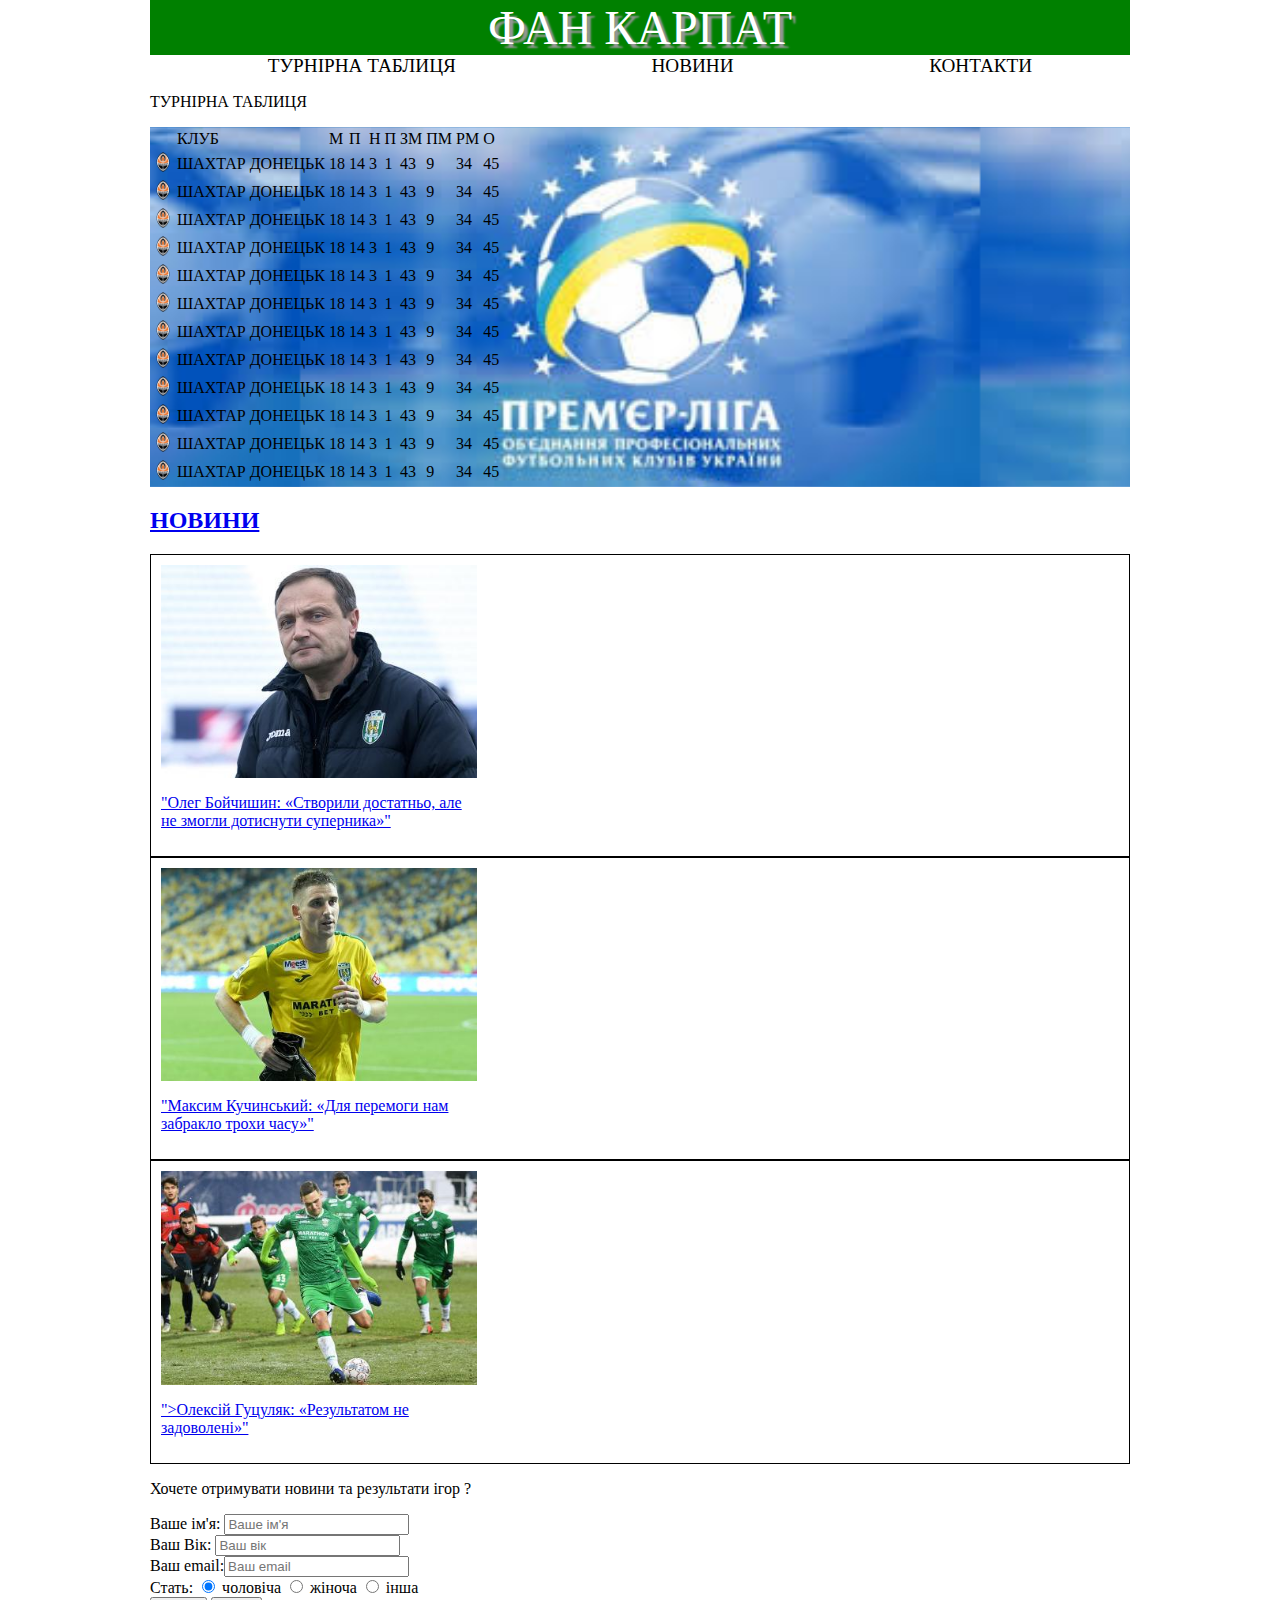
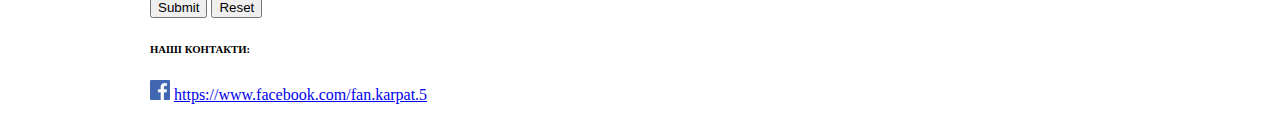
<file: index.html>
<!DOCTYPE html>
<html lang="uk">
<head>
    <meta charset="UTF-8">
    <meta name="viewport" content="width=device-width, initial-scale=1.0">
    <meta http-equiv="X-UA-Compatible" content="ie=edge">
    <title>ФАН КАРПАТ</title>
    <link rel="stylesheet" href="css/index.css">
</head>
<body>
    <header>
        <nav>
            <p class="logo">ФАН КАРПАТ</p>
            <ul class="menu">
                <li><a href="#tournament-table">турнірна таблиця</a></li>
                <li><a href="#news-start">новини</a></li>
                <li><a href="#solutions">контакти</a></li>
            </ul>
        </nav>
    </header>
        <p>ТУРНІРНА ТАБЛИЦЯ</p>
    <section id="tournament-table">
        <table>
            <tr>
                <td></td><td>КЛУБ</td><td>М</td><td>П</td><td>Н</td><td>П</td><td>ЗМ</td><td>ПМ</td><td>РМ</td><td>О</td>
            </tr>
            <tr>
                <td><img src="img/shahtar.png" alt="шахтар-лого" height="20"/><td>ШАХТАР ДОНЕЦЬК</td><td>18</td><td>14</td><td>3</td><td>1</td><td>43</td><td>9</td><td>34</td><td>45</td>
            </tr>
            <tr>
                <td><img src="img/shahtar.png" alt="шахтар-лого" height="20"/><td>ШАХТАР ДОНЕЦЬК</td><td>18</td><td>14</td><td>3</td><td>1</td><td>43</td><td>9</td><td>34</td><td>45</td>
            </tr>
            <tr>
                <td><img src="img/shahtar.png" alt="шахтар-лого" height="20"/><td>ШАХТАР ДОНЕЦЬК</td><td>18</td><td>14</td><td>3</td><td>1</td><td>43</td><td>9</td><td>34</td><td>45</td>
            </tr>
            <tr>
                <td><img src="img/shahtar.png" alt="шахтар-лого" height="20"/><td>ШАХТАР ДОНЕЦЬК</td><td>18</td><td>14</td><td>3</td><td>1</td><td>43</td><td>9</td><td>34</td><td>45</td>
            </tr>
            <tr>
                <td><img src="img/shahtar.png" alt="шахтар-лого" height="20"/><td>ШАХТАР ДОНЕЦЬК</td><td>18</td><td>14</td><td>3</td><td>1</td><td>43</td><td>9</td><td>34</td><td>45</td>
            </tr>
            <tr>
                <td><img src="img/shahtar.png" alt="шахтар-лого" height="20"/><td>ШАХТАР ДОНЕЦЬК</td><td>18</td><td>14</td><td>3</td><td>1</td><td>43</td><td>9</td><td>34</td><td>45</td>
            </tr>
            <tr>
                <td><img src="img/shahtar.png" alt="шахтар-лого" height="20"/><td>ШАХТАР ДОНЕЦЬК</td><td>18</td><td>14</td><td>3</td><td>1</td><td>43</td><td>9</td><td>34</td><td>45</td>
            </tr>
            <tr>
                <td><img src="img/shahtar.png" alt="шахтар-лого" height="20"/><td>ШАХТАР ДОНЕЦЬК</td><td>18</td><td>14</td><td>3</td><td>1</td><td>43</td><td>9</td><td>34</td><td>45</td>
            </tr>
            <tr>
                <td><img src="img/shahtar.png" alt="шахтар-лого" height="20"/><td>ШАХТАР ДОНЕЦЬК</td><td>18</td><td>14</td><td>3</td><td>1</td><td>43</td><td>9</td><td>34</td><td>45</td>
            </tr>
            <tr>
                <td><img src="img/shahtar.png" alt="шахтар-лого" height="20"/><td>ШАХТАР ДОНЕЦЬК</td><td>18</td><td>14</td><td>3</td><td>1</td><td>43</td><td>9</td><td>34</td><td>45</td>
            </tr>
            <tr>
                <td><img src="img/shahtar.png" alt="шахтар-лого" height="20"/><td>ШАХТАР ДОНЕЦЬК</td><td>18</td><td>14</td><td>3</td><td>1</td><td>43</td><td>9</td><td>34</td><td>45</td>
            </tr>
            <tr>
                <td><img src="img/shahtar.png" alt="шахтар-лого" height="20"/><td>ШАХТАР ДОНЕЦЬК</td><td>18</td><td>14</td><td>3</td><td>1</td><td>43</td><td>9</td><td>34</td><td>45</td>
            </tr>
        </table>
    </section>
    
    <h2 id="news-start"><a href="news.html">НОВИНИ</a></h2>
        
    <div class="news-list">
        <articles class="news-article">
            <a href="news1.html"><img src="img/news1.jpg" alt="Бойчишин фото" /><p>"Олег Бойчишин: «Створили достатньо, але не змогли дотиснути суперника»"</p></a>
        </articles>
        
        <articles class="news-article">
            <a href="news2.html"><img src="img/news2.jpg" alt="Кучинський фото" /><p>"Максим Кучинський: «Для перемоги нам забракло трохи часу»"</p></a>
        </articles>
        
        <articles class="news-article">
            <a href="news3.html"><img src="img/news3.jpg" alt="Гуцуляк фото" /><p>">Олексій Гуцуляк: «Результатом не задоволені»"</p></a>
        </articles>
    </div>
    
    <section>
        <p>Хочете отримувати новини та результати ігор ?</p>
        <form method="POST" action="https://formspree.io/vedernikovmax@gmail.com">
            <label>
                Ваше ім'я: <input type="text" placeholder="Ваше ім'я"
                                name="user-name" required>
            </label>  
            <br>
            <label>
                Ваш Вік: <input type="number" placeholder="Ваш вік"
                                name="user-age" required>
            </label>  
            <br>

            <label>
                Ваш email:<input type="email" placeholder="Ваш email"
                             name="user-email" required>
            </label> 
            <br>
            <label>Стать:</label>
            <label>
                <input type="radio" name="gender" value="male" checked>
                чоловіча
            </label>    
            <label>
                <input type="radio" name="gender" value="fimale">
                жіноча
            </label>    
            <label>
                <input type="radio" name="gender" value="other">
                інша
            </label> 
            <br>
            <input type="submit">
            <input type="reset">
        </form>
    </section>

    <footer>
       <h6>НАШІ КОНТАКТИ:</h6>
         <p>
           <img src="facebook.png" alt="фейсбук-лого" height="20"/>
               <a href="https://www.facebook.com/fan.karpat.5" >
                   https://www.facebook.com/fan.karpat.5
                </a>
        </p>
    </footer>
</body>
</html>
</file>
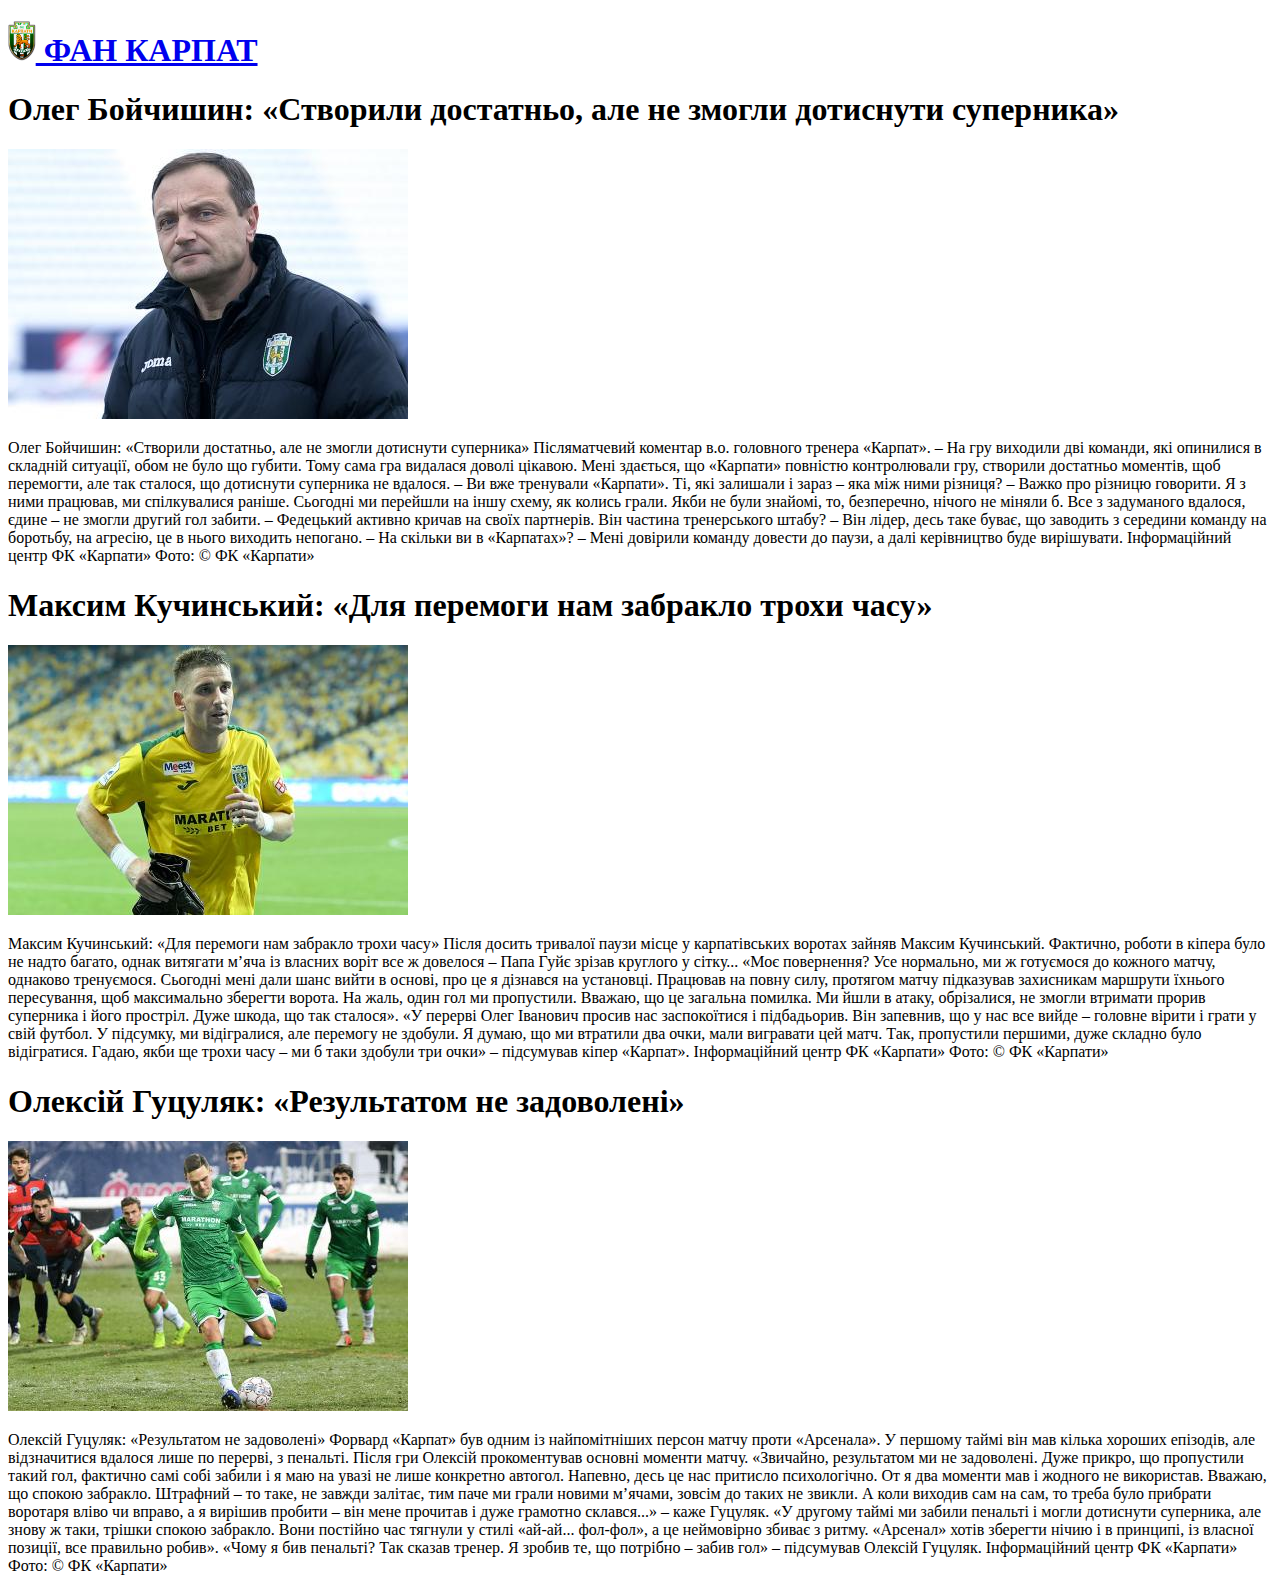
<file: news.html>
<!DOCTYPE html>
<html lang="ek">
<head>
    <meta charset="UTF-8">
    <meta name="viewport" content="width=device-width, initial-scale=1.0">
    <meta http-equiv="X-UA-Compatible" content="ie=edge">
    <title>Новини ФАН КАРПАТ</title>
</head>
<body>
    <header>
        <h1><a href="index.html"><img src="logo-karpaty.png" alt="карпати-лого" height="40"/> ФАН КАРПАТ</a></h1>
    </header>
    
    <article>
        <h1>Олег Бойчишин: «Створили достатньо, але не змогли дотиснути суперника»</h1>
        <img src="img/news1.jpg" alt="Бойчишин фото" />
        <p>
            Олег Бойчишин: «Створили достатньо, але не змогли дотиснути суперника»

            Післяматчевий коментар в.о. головного тренера «Карпат».
            
            – На гру виходили дві команди, які опинилися в складній ситуації, обом не було що губити. Тому сама гра видалася доволі цікавою. Мені здається, що «Карпати» повністю контролювали гру, створили достатньо моментів, щоб перемогти, але так сталося, що дотиснути суперника не вдалося.
            
            – Ви вже тренували «Карпати». Ті, які залишали і зараз – яка між ними різниця?
            – Важко про різницю говорити. Я з ними працював, ми спілкувалися раніше. Сьогодні ми перейшли на іншу схему, як колись грали. Якби не були знайомі, то, безперечно, нічого не міняли б. Все з задуманого вдалося, єдине – не змогли другий гол забити. 
            
            – Федецький активно кричав на своїх партнерів. Він частина тренерського штабу?
            – Він лідер, десь таке буває, що заводить з середини команду на боротьбу, на агресію, це в нього виходить непогано.
            
            – На скільки ви в «Карпатах»?
            – Мені довірили команду довести до паузи, а далі керівництво буде вирішувати. 
            
            
            Інформаційний центр ФК «Карпати»
            Фото: © ФК «Карпати»
        </p>
    </article>
    
    <article>
        <h1>Максим Кучинський: «Для перемоги нам забракло трохи часу»</h1>
        <img src="img/news2.jpg" alt="Кучинський фото" />
        <p>
            Максим Кучинський: «Для перемоги нам забракло трохи часу»

            Після досить тривалої паузи місце у карпатівських воротах зайняв Максим Кучинський. Фактично, роботи в кіпера було не надто багато, однак витягати м’яча із власних воріт все ж довелося – Папа Гуйє зрізав круглого у сітку... 
            
            «Моє повернення? Усе нормально, ми ж готуємося до кожного матчу, однаково тренуємося. Сьогодні мені дали шанс вийти в основі, про це я дізнався на установці. Працював на повну силу, протягом матчу підказував захисникам маршрути їхнього пересування, щоб максимально зберегти ворота. На жаль, один гол ми пропустили. Вважаю, що це загальна помилка. Ми йшли в атаку, обрізалися, не змогли втримати прорив суперника і його простріл. Дуже шкода, що так сталося». 
            
            «У перерві Олег Іванович просив нас заспокоїтися і підбадьорив. Він запевнив, що у нас все вийде – головне вірити і грати у свій футбол. У підсумку, ми відігралися, але перемогу не здобули. Я думаю, що ми втратили два очки, мали вигравати цей матч. Так, пропустили першими, дуже складно було відігратися. Гадаю, якби ще трохи часу – ми б таки здобули три очки» – підсумував кіпер «Карпат». 
            
            
            Інформаційний центр ФК «Карпати»
            Фото: © ФК «Карпати»
        </p>
    </article>
    
    <article>
        <h1>Олексій Гуцуляк: «Результатом не задоволені»</h1>
        <img src="img/news3.jpg" alt="Гуцуляк фото" />
        <p>
            Олексій Гуцуляк: «Результатом не задоволені»

            Форвард «Карпат» був одним із найпомітніших персон матчу проти «Арсенала». У першому таймі він мав кілька хороших епізодів, але відзначитися вдалося лише по перерві, з пенальті. Після гри Олексій прокоментував основні моменти матчу. 
            
            «Звичайно, результатом ми не задоволені. Дуже прикро, що пропустили такий гол, фактично самі собі забили і я маю на увазі не лише конкретно автогол. Напевно, десь це нас притисло психологічно. От я два моменти мав і жодного не використав. Вважаю, що спокою забракло. Штрафний – то таке, не завжди залітає, тим паче ми грали новими м’ячами, зовсім до таких не звикли. А коли виходив сам на сам, то треба було прибрати воротаря вліво чи вправо, а я вирішив пробити – він мене прочитав і дуже грамотно склався...» – каже Гуцуляк. 
            
            «У другому таймі ми забили пенальті і могли дотиснути суперника, але знову ж таки, трішки спокою забракло. Вони постійно час тягнули у стилі «ай-ай... фол-фол», а це неймовірно збиває з ритму. «Арсенал» хотів зберегти нічию і в принципі, із власної позиції, все правильно робив». 
            
            «Чому я бив пенальті? Так сказав тренер. Я зробив те, що потрібно – забив гол» – підсумував Олексій Гуцуляк.
            
            
            Інформаційний центр ФК «Карпати»
            Фото: © ФК «Карпати»
        </p>
    </article>

</body>
</html>
</file>
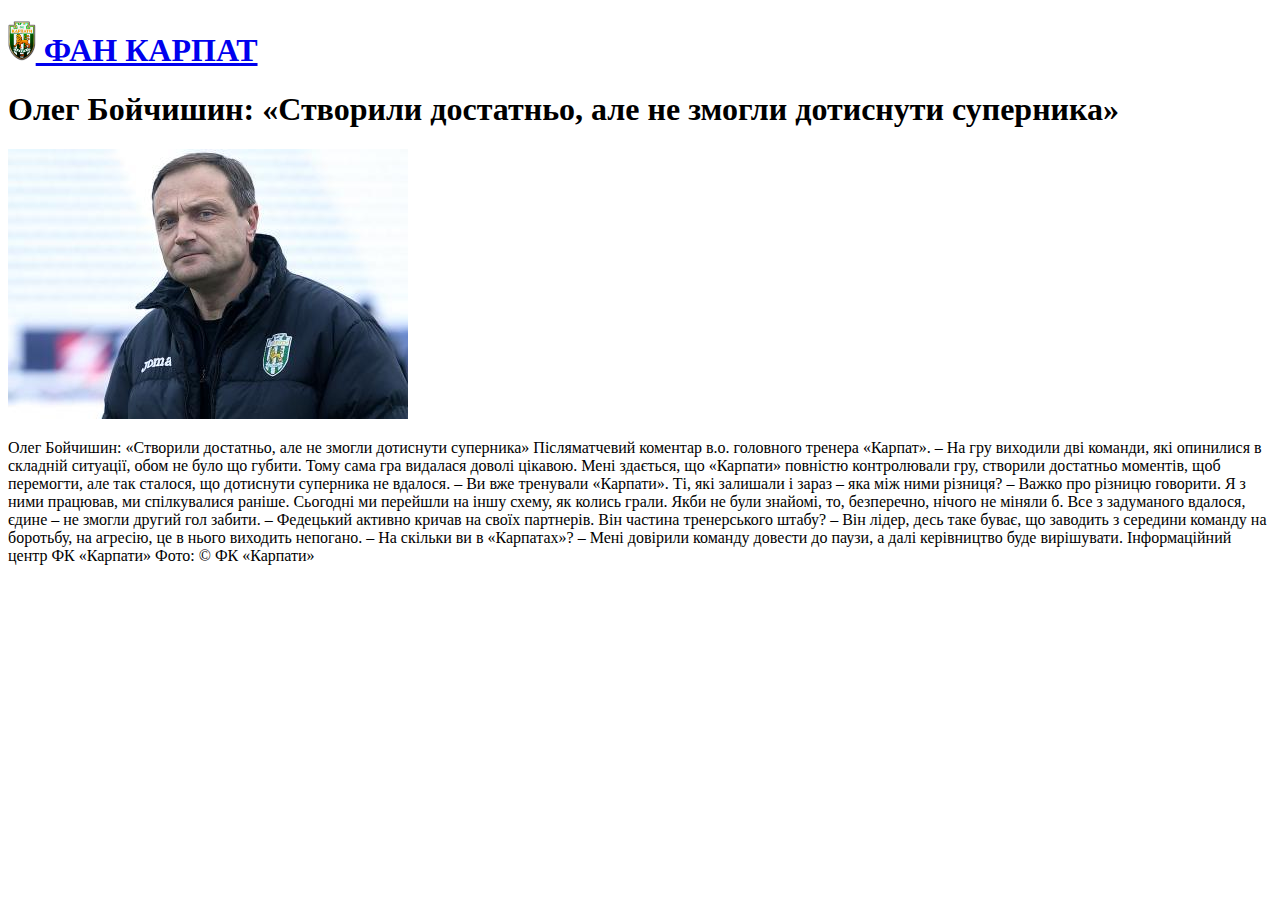
<file: news1.html>
<!DOCTYPE html>
<html lang="ek">
<head>
    <meta charset="UTF-8">
    <meta name="viewport" content="width=device-width, initial-scale=1.0">
    <meta http-equiv="X-UA-Compatible" content="ie=edge">
    <title>Новини ФАН КАРПАТ</title>
</head>
<body>
    
    <header>
        <h1><a href="index.html"><img src="logo-karpaty.png" alt="карпати-лого" height="40"/> ФАН КАРПАТ</a></h1>
    </header>
    
    <article>
        <h1>Олег Бойчишин: «Створили достатньо, але не змогли дотиснути суперника»</h1>
        <img src="img/news1.jpg" alt="Бойчишин фото" />
        <p>
            Олег Бойчишин: «Створили достатньо, але не змогли дотиснути суперника»

            Післяматчевий коментар в.о. головного тренера «Карпат».
            
            – На гру виходили дві команди, які опинилися в складній ситуації, обом не було що губити. Тому сама гра видалася доволі цікавою. Мені здається, що «Карпати» повністю контролювали гру, створили достатньо моментів, щоб перемогти, але так сталося, що дотиснути суперника не вдалося.
            
            – Ви вже тренували «Карпати». Ті, які залишали і зараз – яка між ними різниця?
            – Важко про різницю говорити. Я з ними працював, ми спілкувалися раніше. Сьогодні ми перейшли на іншу схему, як колись грали. Якби не були знайомі, то, безперечно, нічого не міняли б. Все з задуманого вдалося, єдине – не змогли другий гол забити. 
            
            – Федецький активно кричав на своїх партнерів. Він частина тренерського штабу?
            – Він лідер, десь таке буває, що заводить з середини команду на боротьбу, на агресію, це в нього виходить непогано.
            
            – На скільки ви в «Карпатах»?
            – Мені довірили команду довести до паузи, а далі керівництво буде вирішувати. 
            
            
            Інформаційний центр ФК «Карпати»
            Фото: © ФК «Карпати»
        </p>
    </article>
    
</body>
</html>
</file>
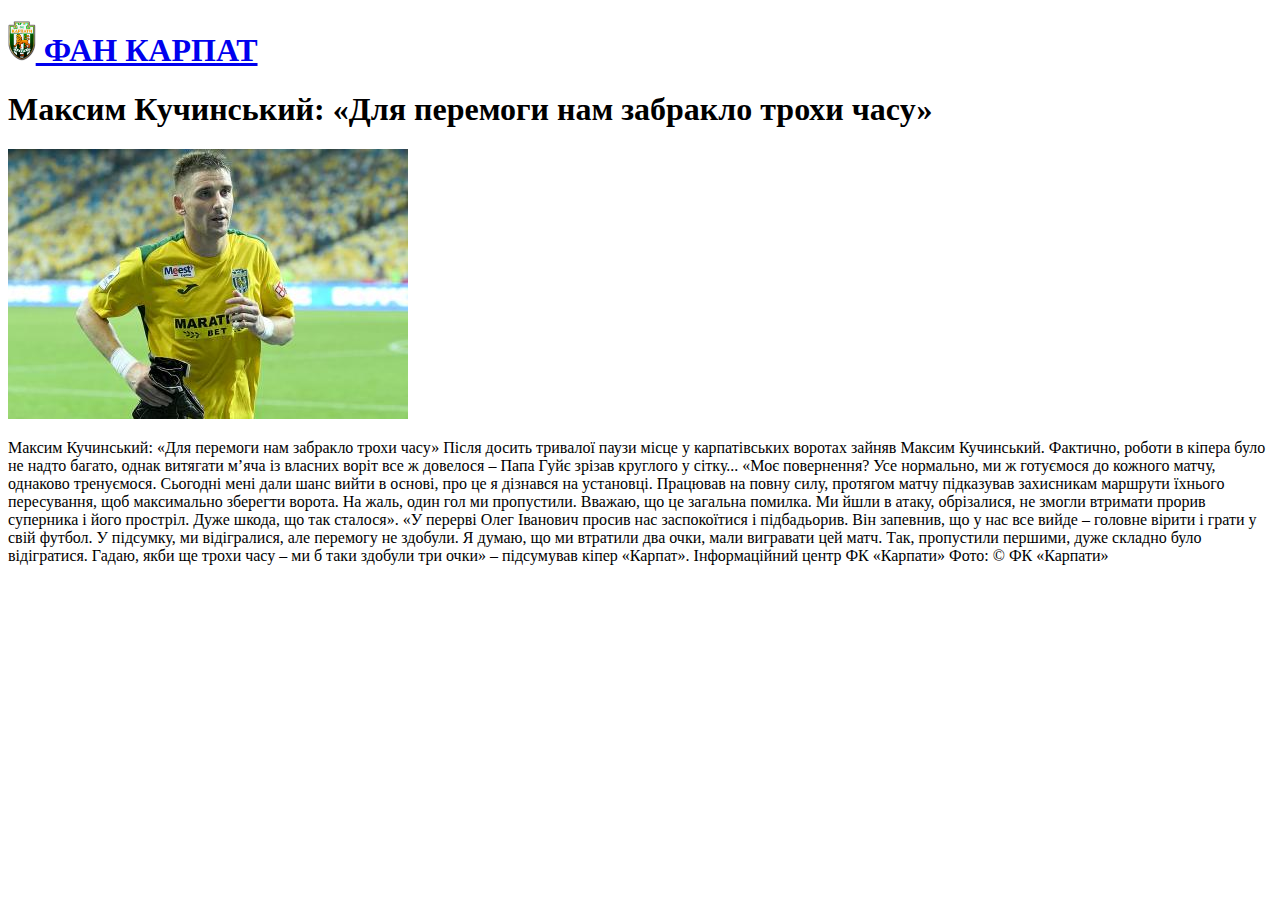
<file: news2.html>
<!DOCTYPE html>
<html lang="ek">
<head>
    <meta charset="UTF-8">
    <meta name="viewport" content="width=device-width, initial-scale=1.0">
    <meta http-equiv="X-UA-Compatible" content="ie=edge">
    <title>Новини ФАН КАРПАТ</title>
</head>
<body>
    
    <header>
        <h1><a href="index.html"><img src="logo-karpaty.png" alt="карпати-лого" height="40"/> ФАН КАРПАТ</a></h1>
    </header>
    
    <article>
        <h1>Максим Кучинський: «Для перемоги нам забракло трохи часу»</h1>
        <img src="img/news2.jpg" alt="Кучинський фото" />
        <p>
            Максим Кучинський: «Для перемоги нам забракло трохи часу»

            Після досить тривалої паузи місце у карпатівських воротах зайняв Максим Кучинський. Фактично, роботи в кіпера було не надто багато, однак витягати м’яча із власних воріт все ж довелося – Папа Гуйє зрізав круглого у сітку... 
            
            «Моє повернення? Усе нормально, ми ж готуємося до кожного матчу, однаково тренуємося. Сьогодні мені дали шанс вийти в основі, про це я дізнався на установці. Працював на повну силу, протягом матчу підказував захисникам маршрути їхнього пересування, щоб максимально зберегти ворота. На жаль, один гол ми пропустили. Вважаю, що це загальна помилка. Ми йшли в атаку, обрізалися, не змогли втримати прорив суперника і його простріл. Дуже шкода, що так сталося». 
            
            «У перерві Олег Іванович просив нас заспокоїтися і підбадьорив. Він запевнив, що у нас все вийде – головне вірити і грати у свій футбол. У підсумку, ми відігралися, але перемогу не здобули. Я думаю, що ми втратили два очки, мали вигравати цей матч. Так, пропустили першими, дуже складно було відігратися. Гадаю, якби ще трохи часу – ми б таки здобули три очки» – підсумував кіпер «Карпат». 
            
            
            Інформаційний центр ФК «Карпати»
            Фото: © ФК «Карпати»
        </p>
    </article>
    
</body>
</html>
</file>
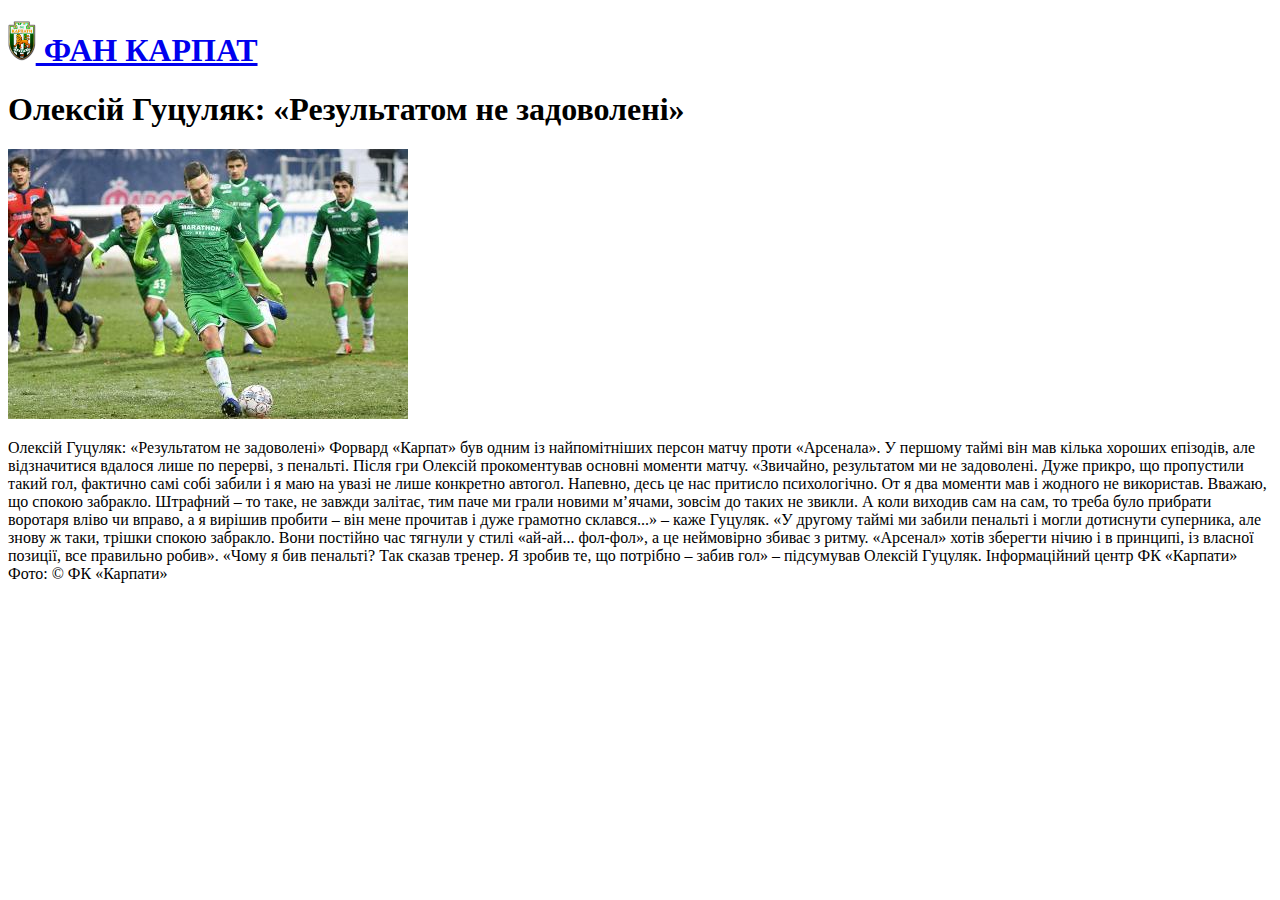
<file: news3.html>
<!DOCTYPE html>
<html lang="ek">
<head>
    <meta charset="UTF-8">
    <meta name="viewport" content="width=device-width, initial-scale=1.0">
    <meta http-equiv="X-UA-Compatible" content="ie=edge">
    <title>Новини ФАН КАРПАТ</title>
</head>
<body>
    
    <header>
        <h1><a href="index.html"><img src="logo-karpaty.png" alt="карпати-лого" height="40"/> ФАН КАРПАТ</a></h1>
    </header>
    
    <article>
        <h1>Олексій Гуцуляк: «Результатом не задоволені»</h1>
        <img src="img/news3.jpg" alt="Гуцуляк фото" />
        <p>
            Олексій Гуцуляк: «Результатом не задоволені»

            Форвард «Карпат» був одним із найпомітніших персон матчу проти «Арсенала». У першому таймі він мав кілька хороших епізодів, але відзначитися вдалося лише по перерві, з пенальті. Після гри Олексій прокоментував основні моменти матчу. 
            
            «Звичайно, результатом ми не задоволені. Дуже прикро, що пропустили такий гол, фактично самі собі забили і я маю на увазі не лише конкретно автогол. Напевно, десь це нас притисло психологічно. От я два моменти мав і жодного не використав. Вважаю, що спокою забракло. Штрафний – то таке, не завжди залітає, тим паче ми грали новими м’ячами, зовсім до таких не звикли. А коли виходив сам на сам, то треба було прибрати воротаря вліво чи вправо, а я вирішив пробити – він мене прочитав і дуже грамотно склався...» – каже Гуцуляк. 
            
            «У другому таймі ми забили пенальті і могли дотиснути суперника, але знову ж таки, трішки спокою забракло. Вони постійно час тягнули у стилі «ай-ай... фол-фол», а це неймовірно збиває з ритму. «Арсенал» хотів зберегти нічию і в принципі, із власної позиції, все правильно робив». 
            
            «Чому я бив пенальті? Так сказав тренер. Я зробив те, що потрібно – забив гол» – підсумував Олексій Гуцуляк.
            
            
            Інформаційний центр ФК «Карпати»
            Фото: © ФК «Карпати»
        </p>
    </article>
    
</body>
</html>
</file>
<file: css/index.css>
body {
    max-width: 980px;
    margin: auto;
}

header .logo {
    font-size: 3rem;
    text-align: center;
    margin: 0;
    min-height: 50px;
    background-color: green;
    background-size: cover;
    background-position: center;
    display: flex;
    align-items: center;
    justify-content: center;
    color: white;
    text-shadow: 4px 4px 2px rgba(150, 150, 150, 1);

}

nav ul.menu {
    padding-left: 20px;
    margin-top: 0;
    display: flex;
    align-items: center;
    flex: 1;
    margin-bottom: 0;
    justify-content: space-around;
}

nav ul.menu li {
    list-style: none;
}

nav ul.menu li a {
    text-decoration: none;
    color: black;
    text-transform: uppercase;
    font-size: 1.2rem;
}



nav ul.menu li a:hover {
    text-decoration: underline;
}

#tournament-table {
    background-image: url(../img/upl.jpg);
    margin: 0;
    background-size: contain;
    background-position: center;
    display: flex;
}

.news-article {
    border: 1px solid black;
    padding: 10px;
}

.news-article img {
    display: block;
    width: 100%;
}

@media (min-width: 400px) {
    .news-article {
        display: grid;
        grid-gap: 5px;
        grid-template-columns: 1fr 1fr;
    }
}

@media (min-width: 600px) {
    .news-article {
        grid-template-columns: 1fr 1fr 1fr;
    }
}
</file>
